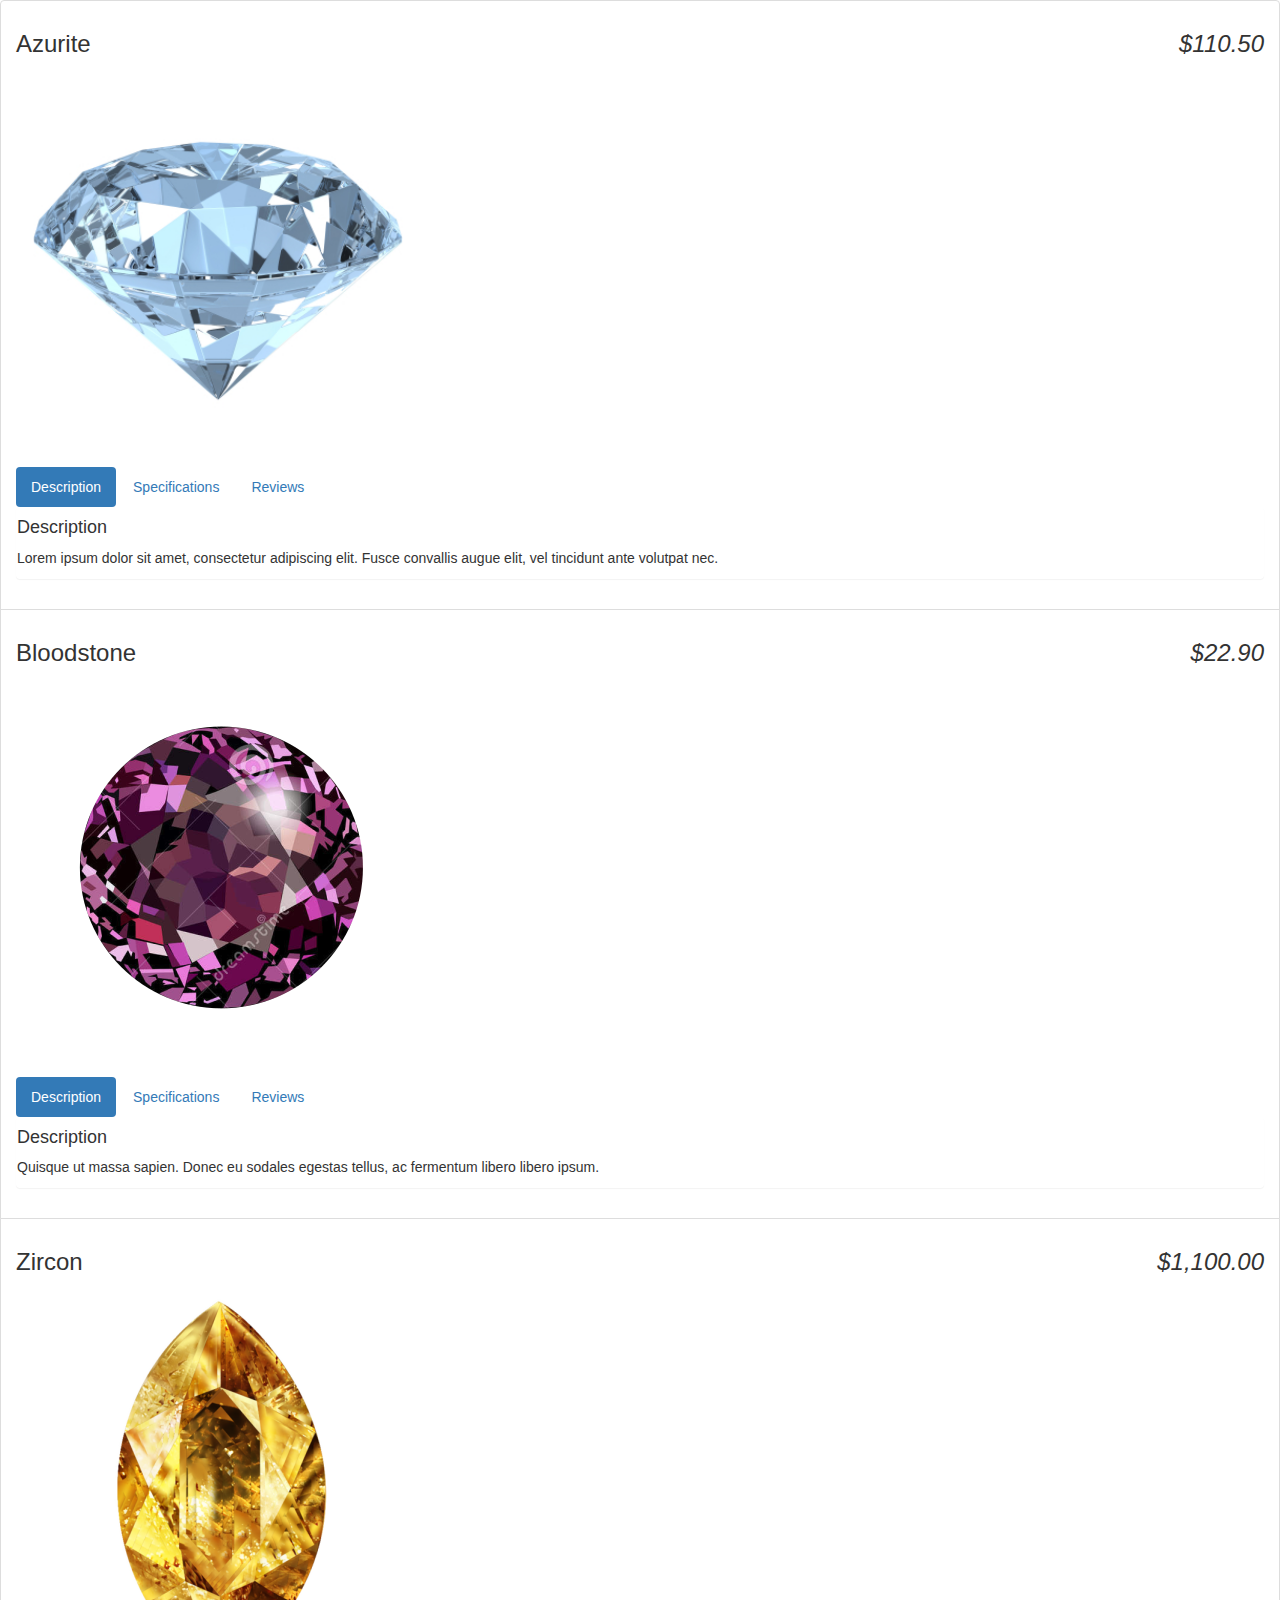
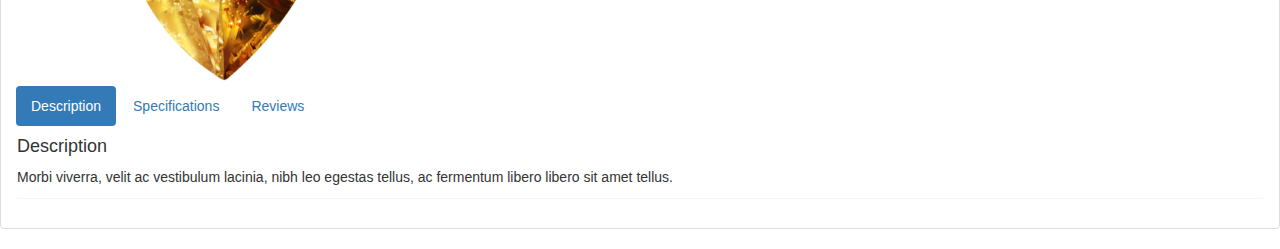
<file: index.html>
<!DOCTYPE html PUBLIC "-//W3C//DTD HTML 4.01 Transitional//EN" "http://www.w3.org/TR/html4/loose.dtd">
<html ng-app="store">
<head>
<meta http-equiv="Content-Type" content="text/html; charset=UTF-8">

<title>Insert title here</title>
	<link rel="stylesheet" type="text/css" href="bootstrap/bootstrap.css">
	<link rel="stylesheet" type="text/css" href="app.css">
</head>
<body ng-controller="StoreController as store">
	<div class="list-group">
	<div class="list-group-item" ng-repeat="product in store.products" ng-hide="product.soldOut">
	<product-title></product-title>
	<button ng-show="product.canPurchase">Add to Cart</button>
	<img ng-src="{{product.images[0]}}"></img>
	<product-panels></product-panels>
	</div>
	</div>
	<script type="text/javascript" src="angular/angular.min.js"></script>
	<script type="text/javascript" src="app.js"></script>
	<script type="text/javascript" src="products.js"></script>
	
</body>
</html>
</file>
<file: app.css>
@CHARSET "UTF-8";
.ng-valid.ng-dirty{
	border-color:#78fa89;
}

.ng-invalid.ng-dirty{
	border-color:#fa787e;
}
</file>
